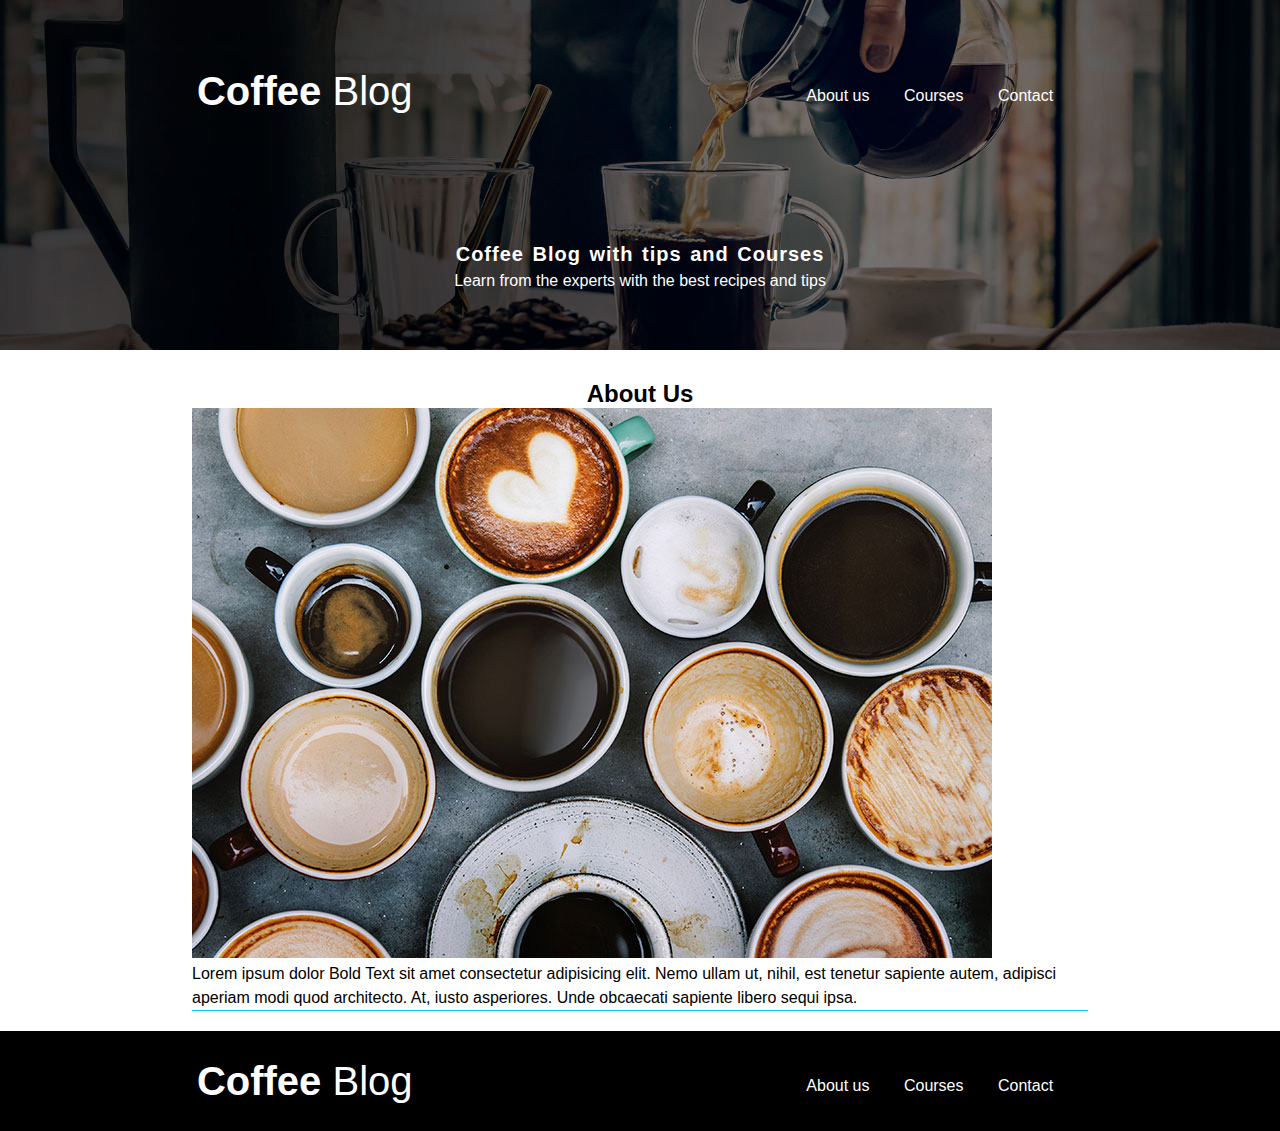
<file: coffeeBlog/about.html>
<!DOCTYPE html>
<html lang="en">
<head>
    <meta charset="UTF-8">
    <meta http-equiv="X-UA-Compatible" content="IE=edge">
    <meta name="viewport" content="width=device-width, initial-scale=1.0">
    <title>Document</title>
    <link rel="stylesheet" href="./mystyle.css">
    <link rel="preconnect" href="https://fonts.googleapis.com">
    <link rel="preconnect" href="https://fonts.gstatic.com" crossorigin>
    <link href="https://fonts.googleapis.com/css2?family=Roboto:wght@100;300;700&display=swap" rel="stylesheet">
</head>
<body>
    <header class="site-init">
        <div class="flex-container"> 
            <a href="./index.html"><h1><span class="title">Coffee</span> Blog</h1></a>
            <nav class="menu">
            <a href="./about.html">About us</a>
            <a href="./courses.html">Courses</a>
            <a href="./contact.html">Contact</a>
        </nav>
        </div>
        <div>
        <p class="title subtitle">Coffee Blog with tips and Courses</p>
        <p>Learn from the experts with the best recipes and tips</p>
        </div>
    </header>

    <main class="container flex_container2">
        <section>
            <h2>About Us</h2>

            <div class="blog">
                <img src="./img/us.jpg" alt="coffee">
                <p>Lorem ipsum dolor Bold Text sit amet consectetur adipisicing elit. Nemo ullam ut, nihil, est tenetur sapiente autem, adipisci aperiam modi quod architecto. At, iusto asperiores. Unde obcaecati sapiente libero sequi ipsa.</p>

            </main>             
</body>
<footer class="site-init2">
    <div class="flex-container"> 
        <a href="./index.html"><h1><span class="title">Coffee</span> Blog</h1></a>
        <nav class="menu">
        <a href="./about.html">About us</a>
        <a href="./courses.html">Courses</a>
        <a href="./contact.html">Contact</a>
    </nav>
    </div>
</footer>
</html>
</file>
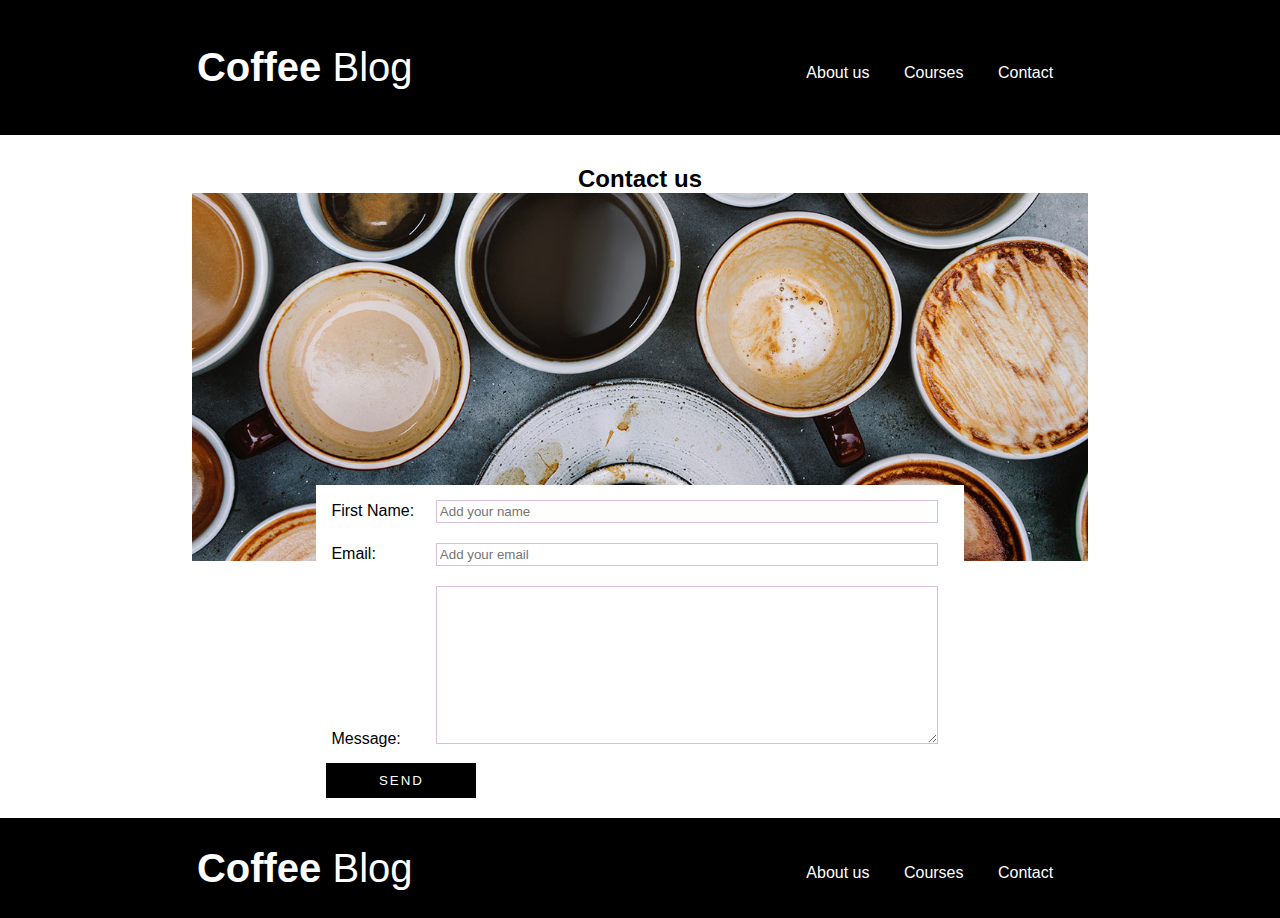
<file: coffeeBlog/contact.html>
<!DOCTYPE html>
<html lang="en">
<head>
    <meta charset="UTF-8">
    <meta http-equiv="X-UA-Compatible" content="IE=edge">
    <meta name="viewport" content="width=device-width, initial-scale=1.0">
    <title>Document</title>
    <link rel="stylesheet" href="./mystyle.css">
    <link rel="preconnect" href="https://fonts.googleapis.com">
    <link rel="preconnect" href="https://fonts.gstatic.com" crossorigin>
    <link href="https://fonts.googleapis.com/css2?family=Roboto:wght@100;300;700&display=swap" rel="stylesheet">
</head>
<body>
    <header class="site-contact">
        <div class="flex-container"> 
            <a href="./index.html"><h1><span class="title">Coffee</span> Blog</h1></a>
            <nav class="menu">
            <a href="./about.html">About us</a>
            <a href="./courses.html">Courses</a>
            <a href="./contact.html">Contact</a>
        </nav>
        </div>
        
    </header>

    <main class="container">
       
            <h2>Contact us</h2>
            <div class="flex-container-col">

                <div class="contact-img">
                    <img src="./img/contact.jpg" alt="contact img">
                </div>
                <div class="contact-form">
                    <form>
                        
                        <div class="form-field">
                            <label for="fname">First Name:</label>
                            <input type="text" id="name" name="name" class="input-control"  placeholder="Add your name">
                        </div>
                        <div class="form-field">
                            <label for="fname">Email:</label>
                            <input type="email" id="name" name="name" class="input-control" placeholder="Add your email">
                        </div>
                        <div class="form-field">
                            <label for="msg">Message:</label>
                            <textarea name="msg" id="" cols="30" rows="10"></textarea>
                        </div>
                        
                        <div>
                            <button class="btn">Send</button>
                        </div>
                    </form>
                </div>
                
            </div>
                
        </main>             
</body>
<footer class="site-init2">
    <div class="flex-container"> 
        <a href="./index.html"><h1><span class="title">Coffee</span> Blog</h1></a>
        <nav class="menu">
        <a href="./about.html">About us</a>
        <a href="./courses.html">Courses</a>
        <a href="./contact.html">Contact</a>
    </nav>
    </div>
</footer>
</html>
</file>
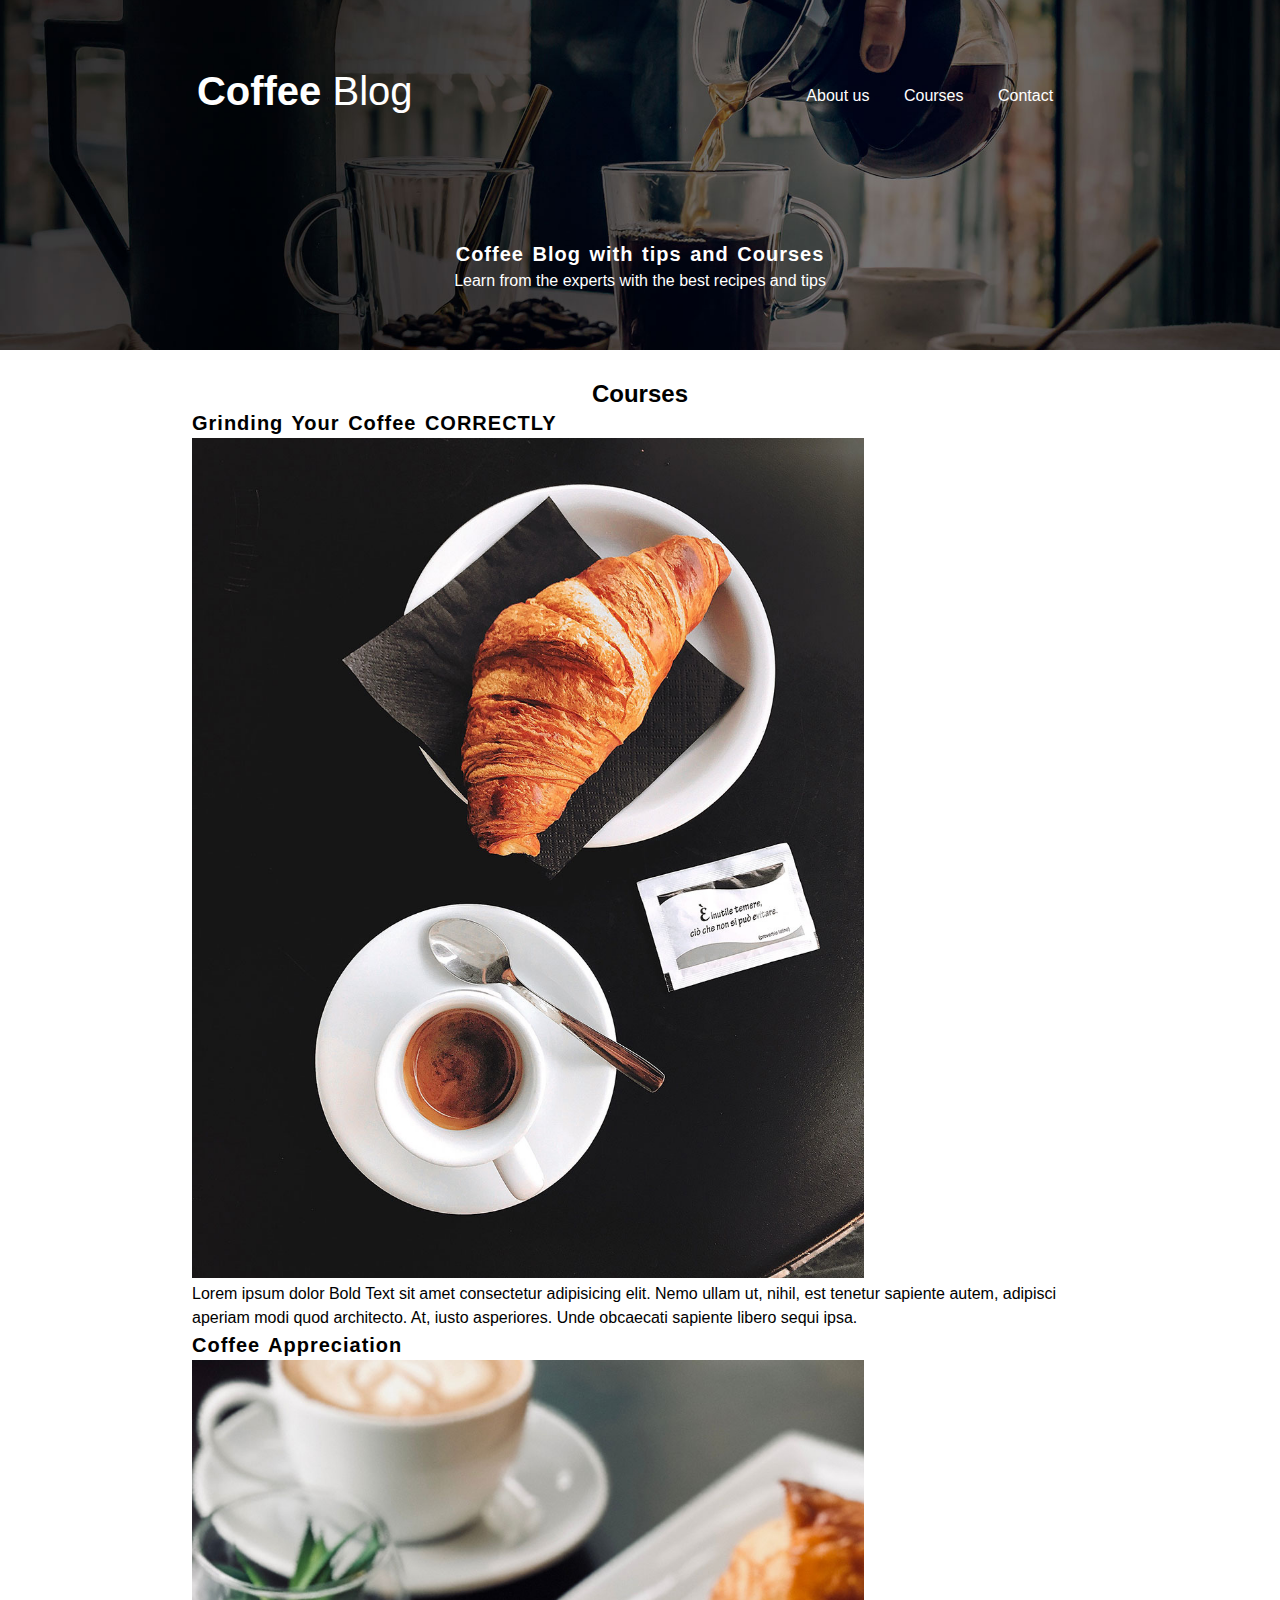
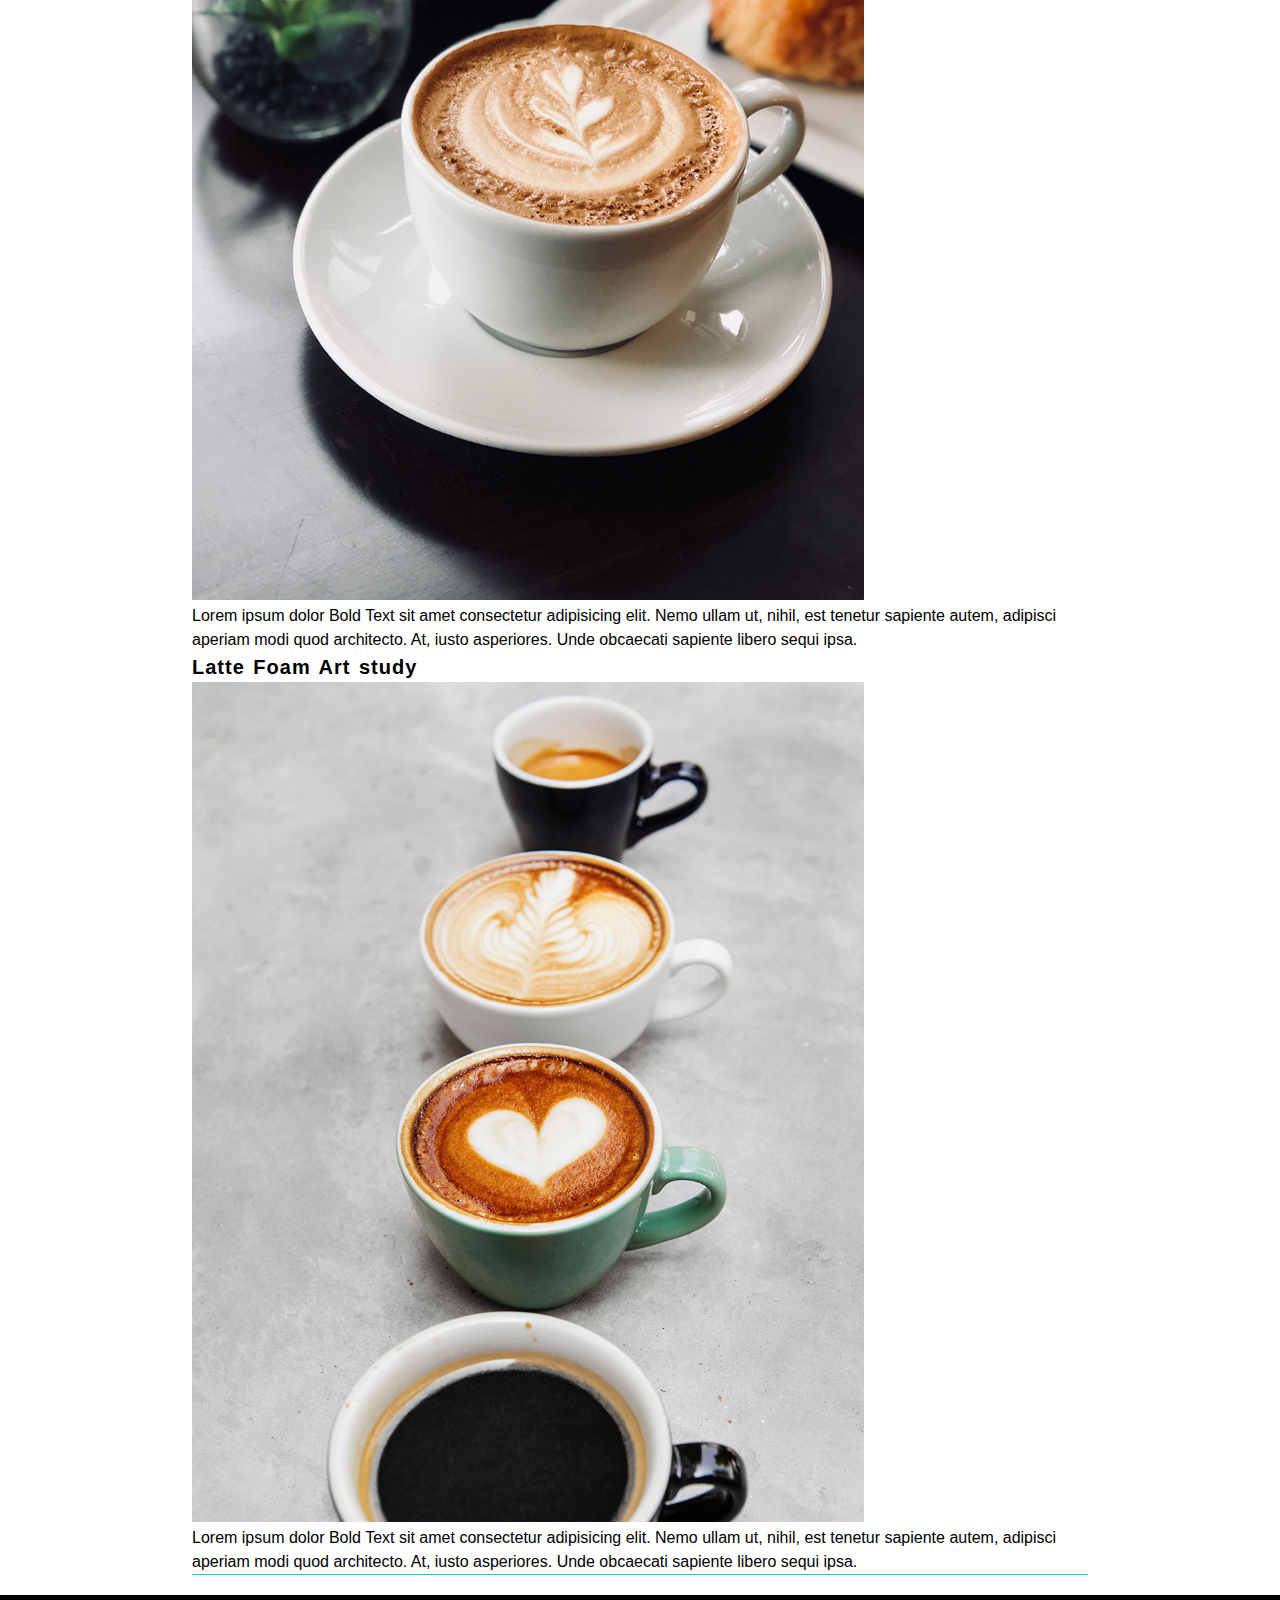
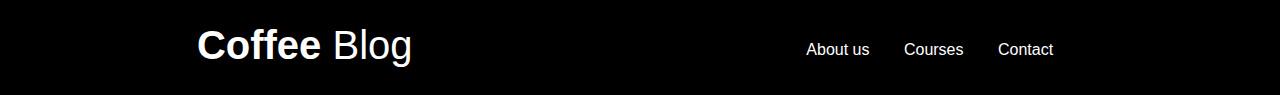
<file: coffeeBlog/courses.html>
<!DOCTYPE html>
<html lang="en">
<head>
    <meta charset="UTF-8">
    <meta http-equiv="X-UA-Compatible" content="IE=edge">
    <meta name="viewport" content="width=device-width, initial-scale=1.0">
    <title>Document</title>
    <link rel="stylesheet" href="./mystyle.css">
    <link rel="preconnect" href="https://fonts.googleapis.com">
    <link rel="preconnect" href="https://fonts.gstatic.com" crossorigin>
    <link href="https://fonts.googleapis.com/css2?family=Roboto:wght@100;300;700&display=swap" rel="stylesheet">
</head>
<body>
    <header class="site-init">
        <div class="flex-container"> 
            <a href="./index.html"><h1><span class="title">Coffee</span> Blog</h1></a>
            <nav class="menu">
            <a href="./about.html">About us</a>
            <a href="./courses.html">Courses</a>
            <a href="./contact.html">Contact</a>
        </nav>
        </div>
        <div>
        <p class="title subtitle">Coffee Blog with tips and Courses</p>
        <p>Learn from the experts with the best recipes and tips</p>
        </div>
    </header>

    <main class="container flex_container2">
        <section>
            <h2>Courses</h2>

            <div class="blog">
                
                <section>
                    <p class="title subtitle">Grinding Your Coffee CORRECTLY</p>
                    <img src="./img/course1.jpg" class="image-style-courses" alt="coffee">
                    <p>Lorem ipsum dolor Bold Text sit amet consectetur adipisicing elit. Nemo ullam ut, nihil, est tenetur sapiente autem, adipisci aperiam modi quod architecto. At, iusto asperiores. Unde obcaecati sapiente libero sequi ipsa.</p>
                </section>

                <section>
                    <p class="title subtitle">Coffee Appreciation</p>
                    <img src="./img/course2.jpg" class="image-style-courses" alt="coffee">
                    <p>Lorem ipsum dolor Bold Text sit amet consectetur adipisicing elit. Nemo ullam ut, nihil, est tenetur sapiente autem, adipisci aperiam modi quod architecto. At, iusto asperiores. Unde obcaecati sapiente libero sequi ipsa.</p>
                </section>
                
                <section>
                    <p class="title subtitle">Latte Foam Art study</p>
                    <img src="./img/course3.jpg" class="image-style-courses" alt="coffee">
                    <p>Lorem ipsum dolor Bold Text sit amet consectetur adipisicing elit. Nemo ullam ut, nihil, est tenetur sapiente autem, adipisci aperiam modi quod architecto. At, iusto asperiores. Unde obcaecati sapiente libero sequi ipsa.</p>
                </section>
            </div>
            </main>             
</body>
<footer class="site-init2">
    <div class="flex-container"> 
        <a href="./index.html"><h1><span class="title">Coffee</span> Blog</h1></a>
        <nav class="menu">
        <a href="./about.html">About us</a>
        <a href="./courses.html">Courses</a>
        <a href="./contact.html">Contact</a>
    </nav>
    </div>
</footer>
</html>
</file>
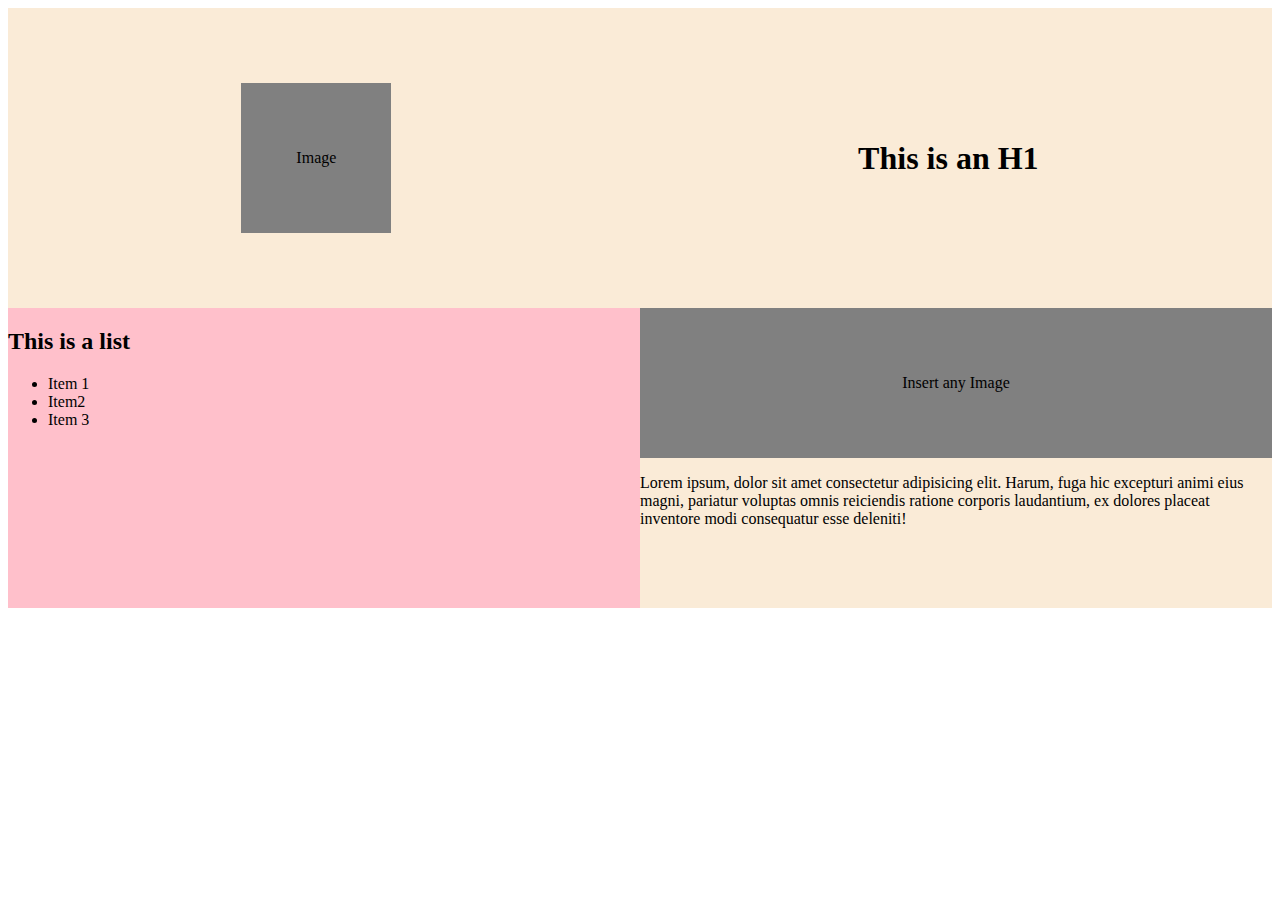
<file: coffeeBlog/ex1.html>
<!DOCTYPE html>
<html lang="en">
<head>
    <meta charset="UTF-8">
    <meta http-equiv="X-UA-Compatible" content="IE=edge">
    <meta name="viewport" content="width=device-width, initial-scale=1.0">
    <title>Document</title>
    <style>
        .flex-container{
            display: flex;
            justify-content: space-around;
            align-items: center;
            background-color: antiquewhite;
            height: 300px;
        }
        .flex-image{
            display: flex;
            justify-content: center;
            align-items: center;
            background-color: gray;
            width:150px;
            height:150px;
        }
        .flex-image2{
            display: flex;
            justify-content: center;
            align-items: center;
            background-color: gray;
            width: 100%;
            height: 50%
        }
        .list-container{
            width: 50%;
            height: 100%;
            background-color: pink;
        }
        .text-container{
            width: 50%;
            height: 100%;
        }
        p{
            width: 100%;
            height: 50%;
        }
    </style>
</head>
<body>
    <header class="flex-container">
        <div class="flex-image">Image</div>
        <h1>This is an H1</h1>
    </header>
    <main class="flex-container">
        <div class="list-container">
            <h2>This is a list</h2>
            <ul>
                <li>Item 1</li>
                <li>Item2</li>
                <li>Item 3</li>
            </ul>
        </div>
        <div class="text-container">
            <div class="flex-image2">Insert any Image</div>
            <p>Lorem ipsum, dolor sit amet consectetur adipisicing elit. Harum, fuga hic excepturi animi eius magni, pariatur voluptas omnis reiciendis ratione corporis laudantium, ex dolores placeat inventore modi consequatur esse deleniti!</p>
        </div>
    </main>
</body>
</html>
</file>
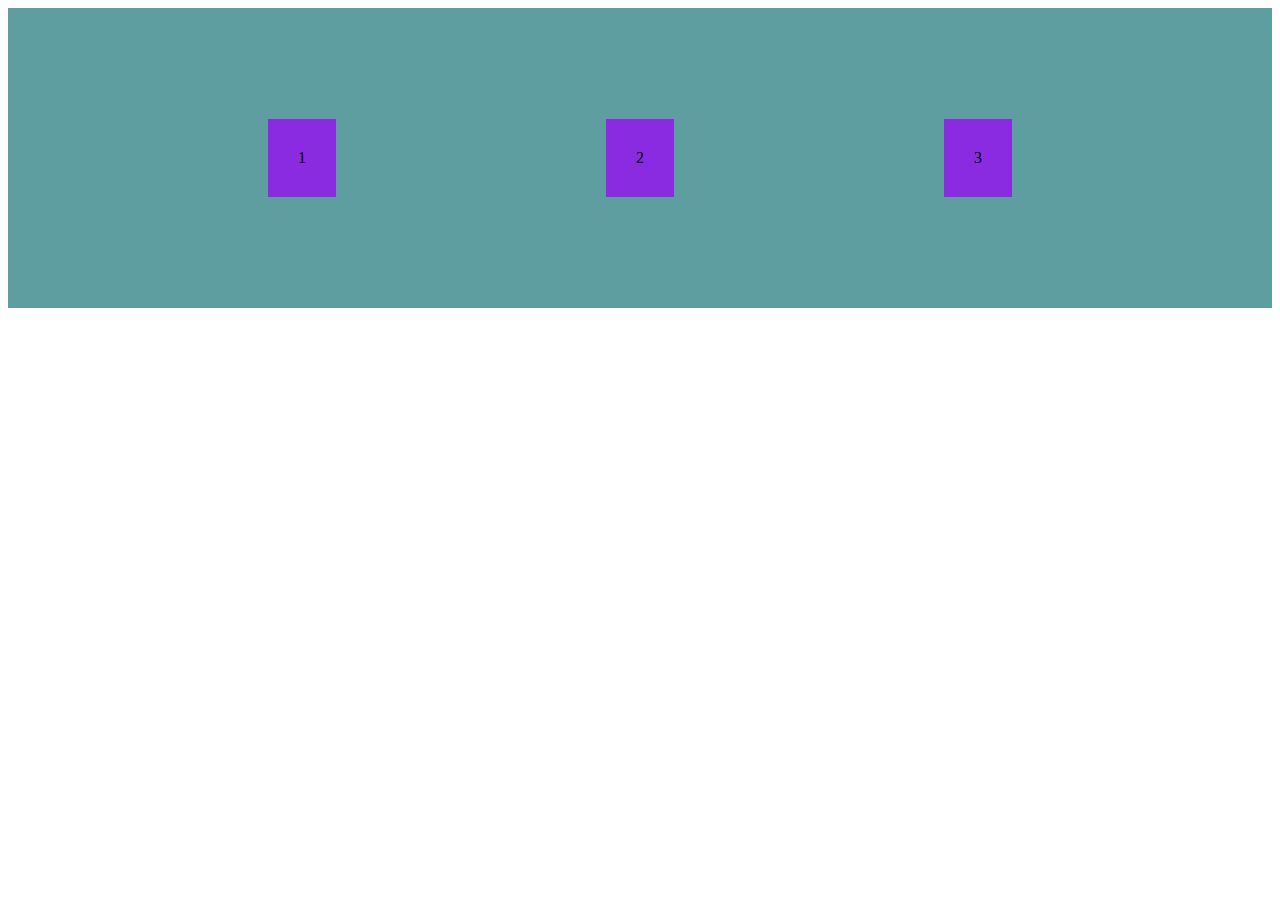
<file: coffeeBlog/practice.html>
<!DOCTYPE html>
<html lang="en">
<head>
    <meta charset="UTF-8">
    <meta http-equiv="X-UA-Compatible" content="IE=edge">
    <meta name="viewport" content="width=device-width, initial-scale=1.0">
    <title>Document</title>
<style>

    .flex-container{
        display: flex;
        flex-direction:row;
        justify-content: space-evenly;
        align-items: center;
        background-color:cadetblue;
        height: 300px;
    }
    .flex-item{
        background-color: blueviolet;
        padding:30px;
        margin:10px;
        text-align:center;
    }
</style>
</head>
<body>
    <div class="flex-container">
        <div class="flex-item">1</div>
        <div class="flex-item">2</div>
        <div class="flex-item">3</div>
    </div>
</body>
</html>
</file>
<file: coffeeBlog/mystyle.css>
/*global*/
*{
    margin:0;
    padding:0;
}
body{
    font-family: arial;
}
img{
    max-width:100%;
}
h1,h2,h3{
    text-align: center;
}
p{
    line-height: 1.5;
}
a{
    text-decoration: none;
}
/*utilities*/
.title{
    font-weight: 700;
}
.container{
    width:70%;
    margin-left:auto;
    margin-right:auto;
    margin-top:30px;
}
.btn{
    display:block;
    width:150px;
    background-color: black;
    color: white;
    border: none;
    padding: 10px;
    text-transform: uppercase;
    text-align: center;
    letter-spacing: 2px;
    margin-top: 10px;
    margin-bottom: 10px;
}
.btn2{
    display:block;
    width:200px;
    background-color:saddlebrown;
    color: white;
    border: none;
    padding: 15px;
    text-transform: uppercase;
    text-align: center;
    letter-spacing: 2px;
    margin-top: 10px;
    margin-bottom: 10px;
}
.flex-container{
    display: flex;
    justify-content: space-around;
    align-items: center;

}
.flex-container2{
    display: flex;
    justify-content: space-between;
    align-items: flex-start;
}
.flex-container-col{
    display: flex;
    flex-direction: column;
    flex-wrap: wrap;
}
.image-style-courses {
    width: 75%;
    height: 75%;
}
/*header*/
.site-init{
    display:flex;
    flex-direction: column;
    justify-content: space-around;
    background-image: url(./img/banner.jpg);
    background-position: center center;
    background-size: cover;
    height: 350px;
}
.site-init h1,.site-contact h1{
    font-size: 40px;
    color:white;
    font-weight: 400;
}
.site-init p{
    color: white;
    text-align: center;
}

p.subtitle{
    font-size: 20px;
    word-spacing: 2px;
    letter-spacing: 1px;
}
.menu{
    text-align: center;
    margin-top: 30px;
    margin-bottom: 20px;
}
.menu a{
    color: white;
    margin-right: 30px;
}
.blog{
    border-bottom: 1px solid rgb(21, 196, 231);
    margin-bottom: 20px;
}
.site-contact{
    display: flex;
    flex-direction: column;
    justify-content: center;
    background-color: black;
    height: 15vh;
}
.contact-img{
    width: 100%;
}
.contact-form{
    width: 70%;
    background-color: white;
    padding: 10px;
    margin-top: -80px;
    margin-right: auto;
    margin-left: auto;
}
.form-field{
    padding: 5px;
    margin-bottom: 10px;
}
label{
    display:inline-block;
    width: 100px;
}
.input-control, textarea{
    border:1px solid thistle;
    width: 80%;
    padding: 3px;
}
/*footer*/
.site-init2{
    display:flex;
    flex-direction: column;
    justify-content: space-around;
    background-color: black;
    background-position: center center;
    background-size: cover;
    height: 100px;
}
.site-init2 h1{
    font-size: 40px;
    color:white;
    font-weight: 400;
}
.site-init2 p{
    color: white;
    text-align: center;
}
</file>
